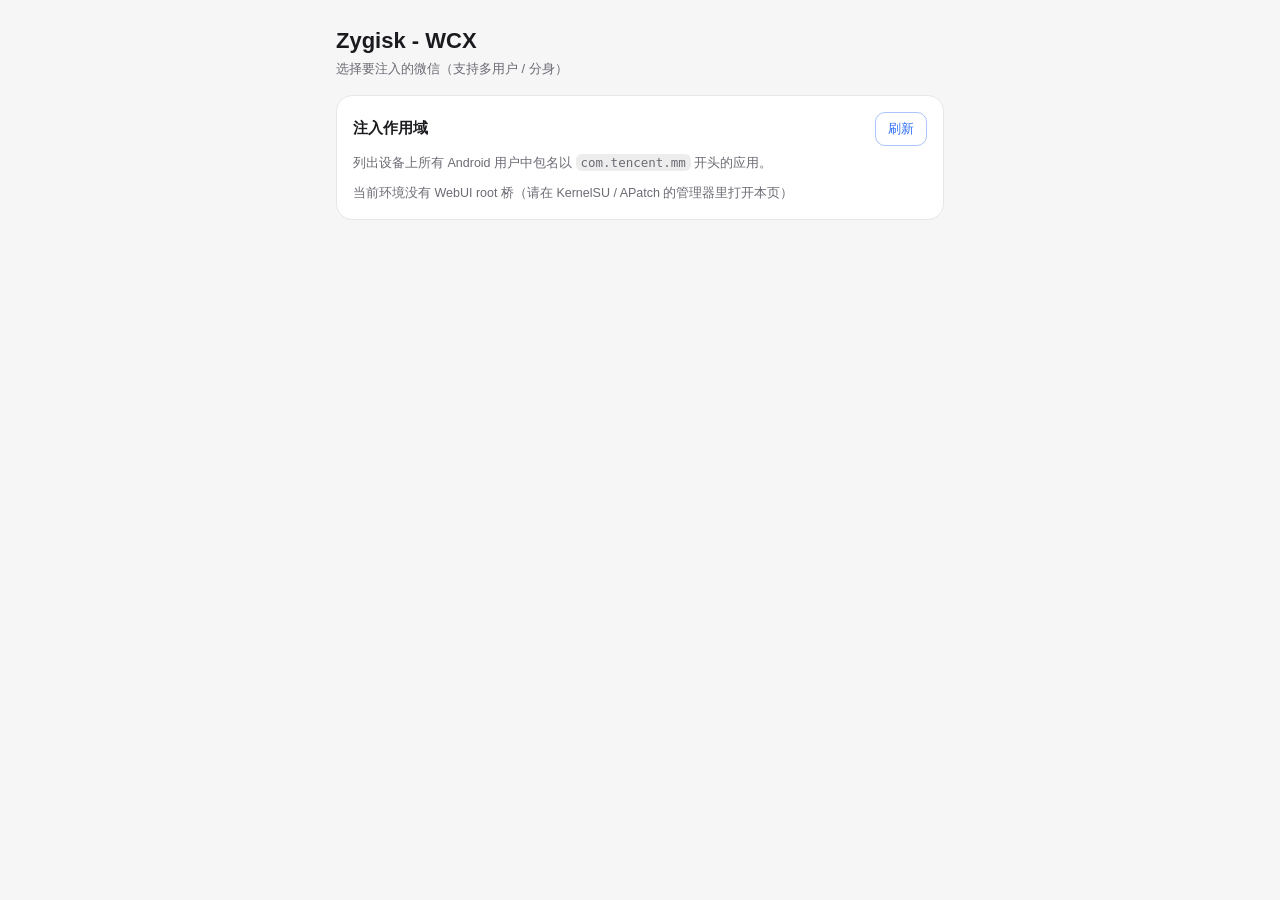
<file: wcx-zygisk/webroot/index.html>
<!DOCTYPE html>
<html lang="zh-CN">
<head>
  <meta charset="utf-8" />
  <meta name="viewport" content="width=device-width, initial-scale=1, viewport-fit=cover" />
  <title>Zygisk - WCX</title>
  <link rel="stylesheet" href="css/app.css" />
</head>
<body>
  <main class="page">
    <header class="head">
      <h1>Zygisk - WCX</h1>
      <p class="sub">选择要注入的微信（支持多用户 / 分身）</p>
    </header>

    <section class="card">
      <div class="row between">
        <strong>注入作用域</strong>
        <button id="refresh" class="btn ghost">刷新</button>
      </div>
      <p class="hint">列出设备上所有 Android 用户中包名以 <code>com.tencent.mm</code> 开头的应用。</p>
      <p id="targets-loading" class="hint">正在读取…</p>
      <ul id="targets" class="targets"></ul>
      <p id="targets-empty" class="hint" hidden>没有找到微信（是否已安装？）</p>
    </section>
  </main>

  <script src="js/bridge.js"></script>
  <script src="js/app.js"></script>
</body>
</html>
</file>
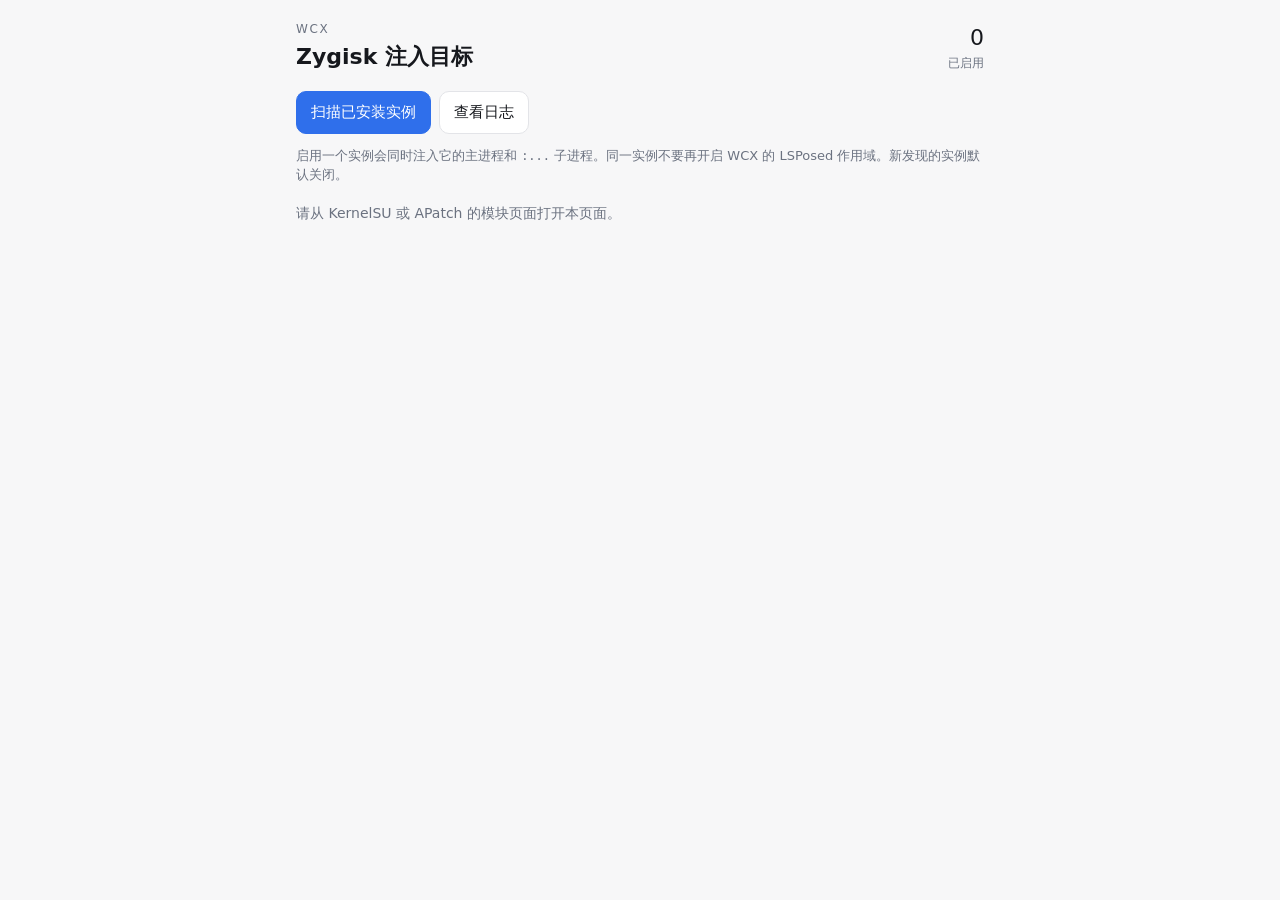
<file: zygisk/module/webroot/index.html>
<!doctype html>
<html lang="zh-CN">
  <head>
    <meta charset="utf-8" />
    <meta name="viewport" content="width=device-width, initial-scale=1, viewport-fit=cover" />
    <meta name="color-scheme" content="light dark" />
    <title>WCX Zygisk</title>
    <link rel="stylesheet" href="css/app.css" />
  </head>
  <body>
    <main class="page">
      <header class="header">
        <div>
          <p class="eyebrow">WCX</p>
          <h1>Zygisk 注入目标</h1>
        </div>
        <div class="counter"><span id="enabled-count">0</span><span>已启用</span></div>
      </header>

      <section class="toolbar">
        <button id="refresh" class="primary" type="button">扫描已安装实例</button>
        <button id="export" class="secondary" type="button">查看日志</button>
      </section>

      <p class="hint">
        启用一个实例会同时注入它的主进程和 <code>:...</code> 子进程。同一实例不要再开启
        WCX 的 LSPosed 作用域。新发现的实例默认关闭。
      </p>

      <section>
        <div id="status" class="status" role="status">正在读取…</div>
        <ul id="targets" class="targets" hidden></ul>
      </section>

      <section id="log-panel" class="log-panel" hidden>
        <div class="log-head">
          <code>/data/adb/wcx_zygisk/webui.log</code>
          <button id="close-log" class="secondary" type="button">关闭</button>
        </div>
        <pre id="log" class="log">尚未加载</pre>
      </section>
    </main>
    <div id="toast" class="toast" role="status" aria-live="polite"></div>
    <script type="module" src="js/app.js"></script>
  </body>
</html>
</file>
<file: wcx-zygisk/webroot/css/app.css>
:root {
  color-scheme: light dark;
  --bg: #f6f6f7;
  --card: #ffffff;
  --text: #1b1b1f;
  --hint: #6b6b74;
  --line: #e6e6ea;
  --accent: #2f6df6;
  --danger: #d63649;
  --ok: #1e8e4e;
}

@media (prefers-color-scheme: dark) {
  :root {
    --bg: #101014;
    --card: #1a1a20;
    --text: #f2f2f6;
    --hint: #9a9aa6;
    --line: #2a2a33;
    --accent: #6f9bff;
    --danger: #ff8087;
    --ok: #4ec98a;
  }
}

* { box-sizing: border-box; }

body {
  margin: 0;
  background: var(--bg);
  color: var(--text);
  font: 15px/1.5 -apple-system, BlinkMacSystemFont, "Segoe UI", Roboto, "Noto Sans SC", sans-serif;
}

.page {
  max-width: 640px;
  margin: 0 auto;
  padding: 20px 16px 40px;
}

.head h1 {
  font-size: 22px;
  margin: 4px 0 2px;
}

.head .sub {
  margin: 0 0 16px;
  color: var(--hint);
  font-size: 13px;
}

.card {
  background: var(--card);
  border: 1px solid var(--line);
  border-radius: 16px;
  padding: 16px;
  margin-bottom: 14px;
}

.row { display: flex; align-items: center; gap: 10px; }
.row.between { justify-content: space-between; }

.btn {
  appearance: none;
  border: 1px solid var(--line);
  border-radius: 10px;
  padding: 7px 12px;
  font-size: 13px;
  background: transparent;
  color: var(--text);
}

.btn:disabled { opacity: .5; }
.btn.ghost { color: var(--accent); border-color: color-mix(in srgb, var(--accent) 40%, transparent); }

.hint {
  margin: 8px 0 0;
  color: var(--hint);
  font-size: 12.5px;
  line-height: 1.5;
}

code {
  background: rgba(127, 127, 127, .14);
  border-radius: 6px;
  padding: 1px 5px;
  font-family: ui-monospace, SFMono-Regular, Menlo, Consolas, monospace;
  font-size: 12.5px;
}

/* ── 作用域列表 ───────────────────────────────────────────── */
.targets { list-style: none; margin: 12px 0 0; padding: 0; }
.targets.stale { opacity: .72; }

.targets li {
  display: flex;
  align-items: center;
  justify-content: space-between;
  gap: 12px;
  padding: 11px 0;
  border-top: 1px solid var(--line);
}

.targets li:first-child { border-top: 0; }

.targets .pkg { display: flex; flex-direction: column; min-width: 0; }
.targets .pkg-line { display: flex; align-items: center; gap: 8px; flex-wrap: wrap; }
.targets .pkg code { background: none; padding: 0; font-size: 13.5px; }
.targets .pkg span { color: var(--hint); font-size: 12px; }

.badge {
  display: inline-flex;
  align-items: center;
  padding: 1px 8px;
  border-radius: 999px;
  border: 1px solid var(--line);
  font-size: 11.5px;
  line-height: 1.5;
}

.badge.ok { color: var(--ok); border-color: color-mix(in srgb, var(--ok) 45%, transparent); }
.badge.err { color: var(--danger); border-color: color-mix(in srgb, var(--danger) 45%, transparent); }

/* ── 开关 ─────────────────────────────────────────────────── */
.switch { position: relative; display: inline-flex; flex: none; }
.switch input { position: absolute; opacity: 0; width: 100%; height: 100%; margin: 0; }
.switch .track {
  width: 44px;
  height: 26px;
  border-radius: 999px;
  background: rgba(127, 127, 127, .35);
  transition: background .18s ease;
}
.switch .thumb {
  display: block;
  width: 22px;
  height: 22px;
  margin: 2px;
  border-radius: 50%;
  background: #fff;
  transition: transform .18s ease;
}
.switch input:checked + .track { background: var(--accent); }
.switch input:checked + .track .thumb { transform: translateX(18px); }
.switch input:disabled + .track { opacity: .45; }
</file>
<file: zygisk/module/webroot/css/app.css>
:root {
  --bg: #f7f7f8;
  --fg: #16181d;
  --muted: #6b7280;
  --line: #e3e4e8;
  --card: #ffffff;
  --accent: #2f6feb;
  --warn: #b45309;
}

@media (prefers-color-scheme: dark) {
  :root {
    --bg: #111317;
    --fg: #e8eaee;
    --muted: #9aa1ad;
    --line: #24272e;
    --card: #191c22;
    --accent: #6b9bff;
    --warn: #f0b35c;
  }
}

* { box-sizing: border-box; }

body {
  margin: 0;
  background: var(--bg);
  color: var(--fg);
  font: 15px/1.5 system-ui, -apple-system, "Noto Sans SC", sans-serif;
}

.page { max-width: 720px; margin: 0 auto; padding: 20px 16px 48px; }

.header { display: flex; align-items: center; justify-content: space-between; gap: 12px; }

.eyebrow { margin: 0; font-size: 12px; letter-spacing: .14em; color: var(--muted); }

h1 { margin: 2px 0 0; font-size: 22px; }

.counter { display: flex; flex-direction: column; align-items: flex-end; font-size: 12px; color: var(--muted); }

.counter span:first-child { font-size: 22px; color: var(--fg); }

.toolbar { display: flex; gap: 8px; margin: 18px 0 12px; flex-wrap: wrap; }

button {
  font: inherit;
  padding: 9px 14px;
  border-radius: 10px;
  border: 1px solid var(--line);
  background: var(--card);
  color: var(--fg);
  cursor: pointer;
}

button.primary { background: var(--accent); border-color: var(--accent); color: #fff; }

button:disabled { opacity: .55; cursor: default; }

.hint { margin: 0 0 18px; color: var(--muted); font-size: 13px; }

.hint code { font-size: 12px; }

.status { color: var(--muted); font-size: 14px; }

.targets { list-style: none; margin: 12px 0 0; padding: 0; }

.targets li {
  display: flex;
  align-items: center;
  justify-content: space-between;
  gap: 12px;
  padding: 12px 14px;
  background: var(--card);
  border: 1px solid var(--line);
  border-radius: 12px;
  margin-bottom: 8px;
}

.target-id { font-family: ui-monospace, monospace; font-size: 13px; }

.target-meta { color: var(--muted); font-size: 12px; }

.switch { display: flex; align-items: center; gap: 8px; }

.switch input { width: 42px; height: 24px; }

.log-panel { margin-top: 18px; }

.log-head { display: flex; align-items: center; justify-content: space-between; gap: 8px; }

.log {
  margin: 8px 0 0;
  padding: 12px;
  max-height: 320px;
  overflow: auto;
  background: var(--card);
  border: 1px solid var(--line);
  border-radius: 12px;
  font-size: 12px;
  white-space: pre-wrap;
}

.toast {
  position: fixed;
  left: 50%;
  bottom: 24px;
  transform: translateX(-50%);
  padding: 10px 16px;
  border-radius: 10px;
  background: #000000dd;
  color: #fff;
  font-size: 13px;
  opacity: 0;
  transition: opacity .2s ease;
  pointer-events: none;
}

.toast.show { opacity: 1; }
</file>
